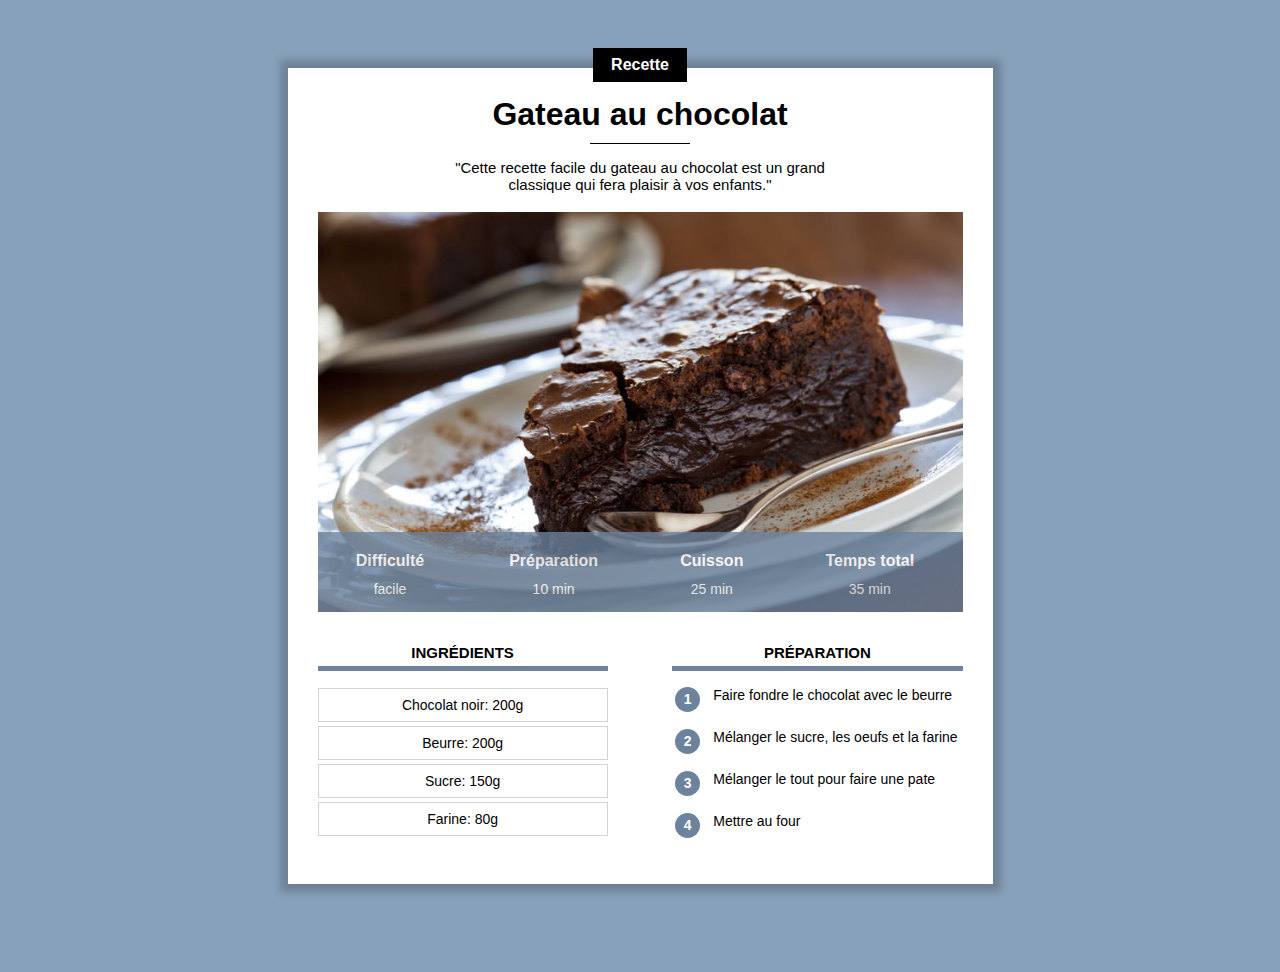
<file: index.html>
<!DOCTYPE html>
<html lang="fr">
    <head>
        <meta charset="UTF-8">
        <meta name="viewport" content="width=device-width, initial-scale=1.0">
        <title>gateau au chocolat</title>
        <link rel="stylesheet" href="recette.css">
    </head>
    <body>

        <div class="contenu">
            <div class="centre categorie">
                <p class="categorie">Recette</p>
            </div>
            <h1>Gateau au chocolat</h1>

            <div class="separateur"></div>

            <div class="centre">
                <p class="description">"Cette recette facile du gateau au chocolat est un grand classique qui fera plaisir à vos enfants."
                </p>
            </div>

            <div class="infos">
                <img class="centre infos" src="gateau.jpg">

                <table class="infos">
                    <tr>
                        <th>Difficulté</th>
                        <th>Préparation</th>
                        <th>Cuisson</th>
                        <th>Temps total</th>
                    </tr>
                    <tr>
                        <td>facile</td>
                        <td>10 min</td>
                        <td>25 min</td>
                        <td>35 min</td>
                    </tr>
                </table>
            </div>
            <div>
                <div class="colonne1 colonne">
                    <h2>Ingrédients</h2>
                    <div class="ingredients">
                        <p>Chocolat noir: 200g</p>
                        <p>Beurre: 200g</p>
                        <p>Sucre: 150g</p>
                        <p>Farine: 80g</p>
                    </div>
                </div>
                <div class="colonne2 colonne">
                    <h2>Préparation</h2>
                    <table class="preparation">
                        <tr>
                            <td><p class="numero">1</p></td>
                            <td class="preparation_etape">Faire fondre le chocolat avec le beurre</td>
                        </tr>
                        <tr>
                            <td><p class="numero">2</p></td>
                            <td class="preparation_etape">Mélanger le sucre, les oeufs et la farine</td>
                        </tr>
                        <tr>
                            <td><p class="numero">3</p></td>
                            <td class="preparation_etape">Mélanger le tout pour faire une pate</td>
                        </tr>
                        <tr>
                            <td><p class="numero">4</p></td>
                            <td class="preparation_etape">Mettre au four</td>
                        </tr>
                    </table>
                </div>
            </div>
    </div>


    </body>

</html>
</file>
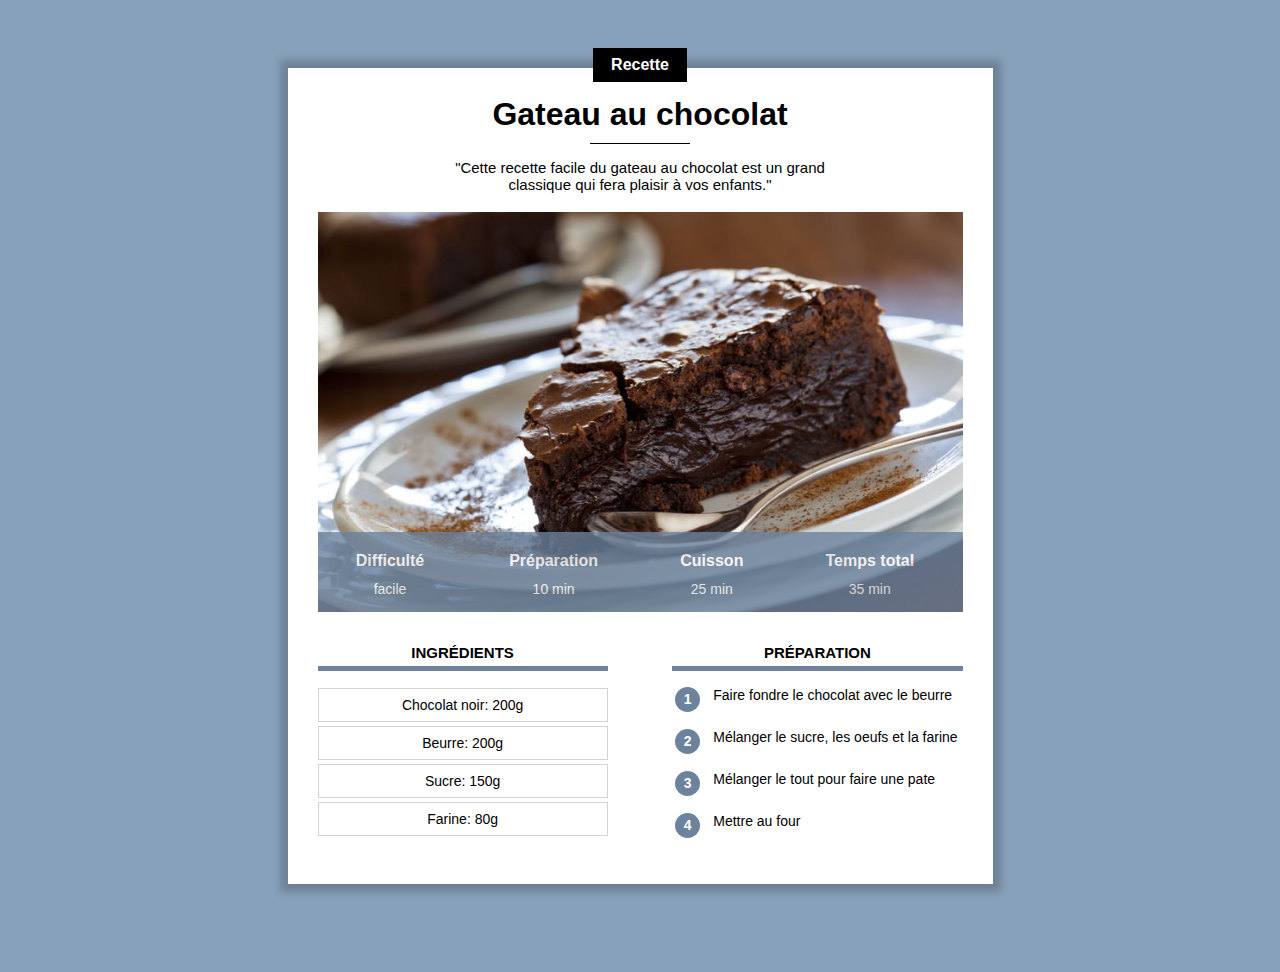
<file: recette.html>
<!DOCTYPE html>
<html lang="fr">
    <head>
        <meta charset="UTF-8">
        <title>gateau au chocolat</title>
        <link rel="stylesheet" href="recette.css">
    </head>
    <body>

        <div class="contenu">
            <div class="centre categorie">
                <p class="categorie">Recette</p>
            </div>
            <h1>Gateau au chocolat</h1>

            <div class="separateur"></div>

            <div class="centre">
                <p class="description">"Cette recette facile du gateau au chocolat est un grand classique qui fera plaisir à vos enfants."
                </p>
            </div>

            <div class="infos">
                <img class="centre infos" src="gateau.jpg">

                <table class="infos">
                    <tr>
                        <th>Difficulté</th>
                        <th>Préparation</th>
                        <th>Cuisson</th>
                        <th>Temps total</th>
                    </tr>
                    <tr>
                        <td>facile</td>
                        <td>10 min</td>
                        <td>25 min</td>
                        <td>35 min</td>
                    </tr>
                </table>
            </div>
            <div>
                <div class="colonne1 colonne">
                    <h2>Ingrédients</h2>
                    <div class="ingredients">
                        <p>Chocolat noir: 200g</p>
                        <p>Beurre: 200g</p>
                        <p>Sucre: 150g</p>
                        <p>Farine: 80g</p>
                    </div>
                </div>
                <div class="colonne2 colonne">
                    <h2>Préparation</h2>
                    <table class="preparation">
                        <tr>
                            <td><p class="numero">1</p></td>
                            <td class="preparation_etape">Faire fondre le chocolat avec le beurre</td>
                        </tr>
                        <tr>
                            <td><p class="numero">2</p></td>
                            <td class="preparation_etape">Mélanger le sucre, les oeufs et la farine</td>
                        </tr>
                        <tr>
                            <td><p class="numero">3</p></td>
                            <td class="preparation_etape">Mélanger le tout pour faire une pate</td>
                        </tr>
                        <tr>
                            <td><p class="numero">4</p></td>
                            <td class="preparation_etape">Mettre au four</td>
                        </tr>
                    </table>
                </div>
            </div>
    </div>


    </body>

</html>
</file>
<file: recette.css>
/* dans le selecteur * est defini les proprietes communes pour toute la page */
*{
    overflow: auto; /* permet d'adapter la fenetre automatiquement pour que les contenus ne debordent pas*/
}

body{
    background-color: #88A1BB;
    font-family: arial;
}

h1{
    text-align: center;
    margin-top: 10px;
    margin-bottom: 10px;
}

div.contenu{
    background-color: white;

    /* marge: haut droite bas gauche (dans cet ordre)
    px: la taille des marges reste fixe
    %: la taille des marges varie en fonction de la taille de l'ecran

    margin: 60px 10% 80px 10% 
    auto: prend tout l'espace restant dans le cote defini
    */
    min-width: 350px;
    margin: 40px 8px 40px 8px;

    /* padding: marge interne */

    padding: 0px 8px 20px 8px;
    /* effet d'ombre: decalage_x decalage_y quantite_flou imposer_ombres_partout couleur*/
    box-shadow: 0px 0px 8px 8px rgba(0, 0, 0, 0.2);
    overflow: visible;
}

.centre {
    text-align: center;
    width: 100%;
}

p.description{
    text-align: center;
    font-size: 15px;
    max-width: 400px;
    /* display: block, inline, inline-block */
    display: inline-block;
}

p.categorie{
    background-color: black;
    color: white;
    display: inline-block;
    margin-bottom: 0px;
    margin-top: -20px;
    padding: 8px 18px;
    font-weight: bold;
    font-size: 16px;
}

div.categorie{
    margin-bottom: 0px;
    margin-top: 0px;
    overflow: visible;
}

div.separateur{
    height: 1px;
    width: 100px;
    background-color: black;
    margin-left: auto; 
    margin-right: auto;
}

div.infos{
    position: relative;
}

table.infos{
    position: absolute;
    bottom: 0px;
    width: 100%;
    color: white;
    background-color: #6C829D;
    opacity: 80%;
    height: 50px;
}

table.infos th{
    font-size: 14px;
    vertical-align: bottom;
    padding-bottom: 8px;
}

table.infos td{
    font-size: 12px;
    text-align: center;
    vertical-align: top;
}

img.infos{
    display: block;
    object-fit: cover; /* permet de zoomer dans l'image sans la deformer (deborder) */
    max-height: 400px;
    min-height: 200px; /* pour eviter que tout se deforme avant que l'image ne se charge (souvent le cas avec les url) */
    background-color: lightgrey;

}

div.colonne h2{
    text-align: center;
    text-transform: uppercase;
    font-size: 15px;
    border-bottom: 5px solid#6C829D;
    padding-bottom: 5px;
}

div.colonne{
    width: 100%;
    margin-top: 20px;
}

div.colonne1{
    display: inline-block;
}

div.ingredients p{
    border: 1px solid lightgray;
    font-size: 14px;
    text-align: center;
    padding: 8px 0px;
    margin-top: 4px;
    margin-bottom: 0px;

}

table.preparation p.numero{
    background-color: #6C829D;
    height: 25px;
    text-align: center;
    width: 25px;
    color: white;
    font-size: 14px;
    font-weight: bold;
    padding-top: 4px;
    box-sizing: border-box; /* permet de garder la meme hauteur de case tout en ajoutant le padding */
    border-radius: 50%; /*pour avoir l'effet de rond*/
    margin: 0px;
}

table.preparation td{
    vertical-align: top;
}

table.preparation td.preparation_etape{
    font-size: 14px;
    padding-left: 10px;
    padding-bottom: 10px;
}

table.preparation tr{
    height: 40px;
}

/* Styles pour ordinateur */
@media only screen and (min-width: 768px) {
    div.contenu{
        min-width: 350px;
        margin: 60px 10% 80px 10%;
        padding: 0px 30px 30px 30px;
    }

    table.infos{
        height: 80px;
    }
    table.infos th{
        font-size: 16px;
    }
    
    table.infos td{
        font-size: 14px;
    }

    div.colonne h2{
        text-align: center;
        text-transform: uppercase;
        font-size: 15px;
        border-bottom: 5px solid#6C829D;
        padding-bottom: 5px;
    }
    
    div.colonne{
        width: 45%;
        margin-top: 20px;
    }
    
    div.colonne1{
        margin-right: 10%;
    }
    
    div.colonne2{
        float: right;
    }
}

@media only screen and (min-width: 900px) {
    div.contenu{
        margin-left:auto;
        margin-right: auto;
        width: 645px;
}
}
</file>
